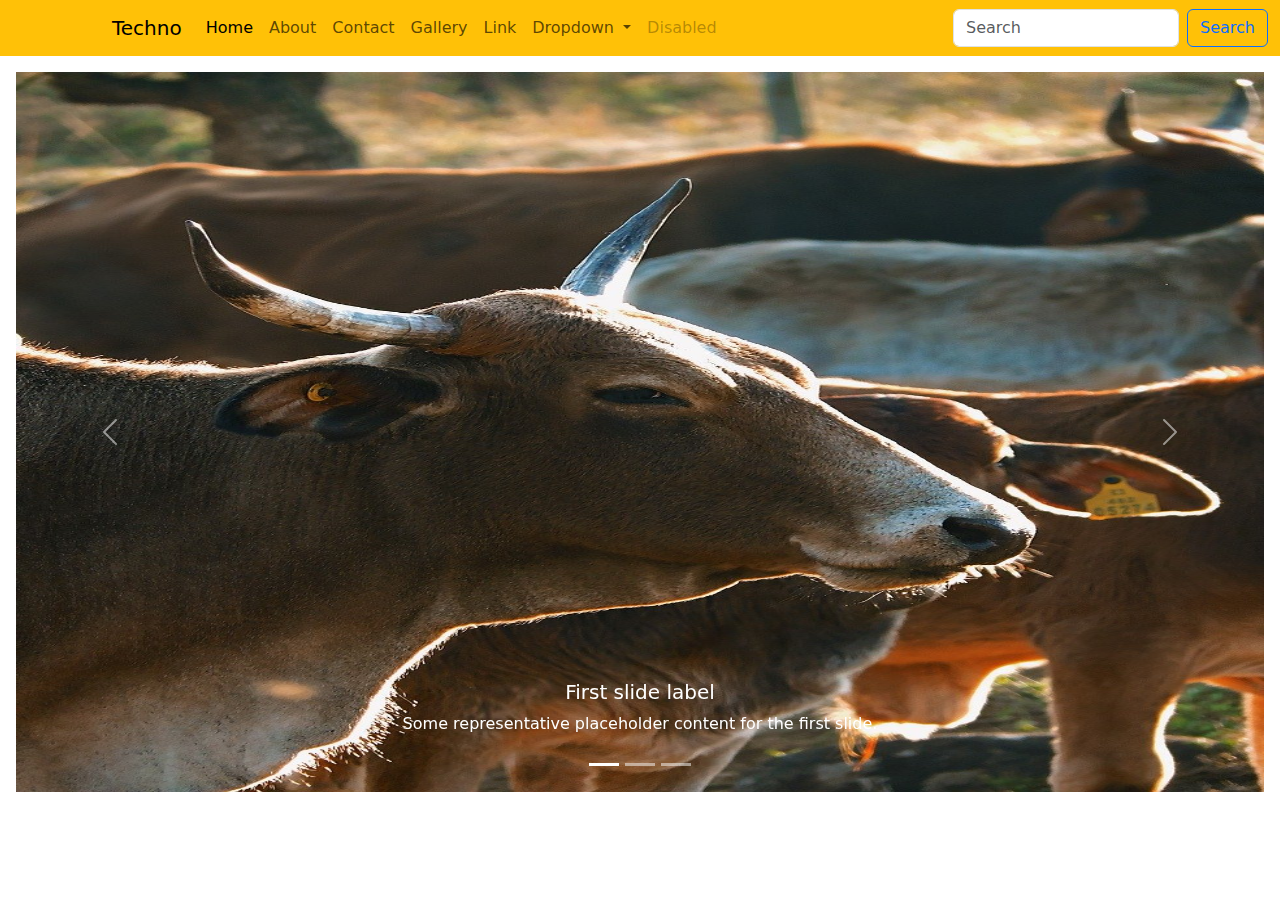
<file: index.html>
<!DOCTYPE html>
<html lang="en">
<head>
    <meta charset="UTF-8">
    <title>Home</title>
    <link rel="stylesheet" href="assets/css/main.css">
    <link rel="stylesheet" href="assets/css/bootstrap/css/bootstrap.css">
    </head>
<body>
<nav class="navbar navbar-expand-lg bg-warning mb-3">
  <div class="container-fluid">
    <a class="navbar-brand" href="#">Techno</a>
    <button class="navbar-toggler" type="button" data-bs-toggle="collapse" data-bs-target="#navbarSupportedContent" aria-controls="navbarSupportedContent" aria-expanded="false" aria-label="Toggle navigation">
      <span class="navbar-toggler-icon"></span>
    </button>
    <div class="collapse navbar-collapse" id="navbarSupportedContent">
      <ul class="navbar-nav me-auto mb-2 mb-lg-0">
        <li class="nav-item">
          <a class="nav-link active" aria-current="page" href="#">Home</a>
        </li>
          <li class="nav-item">
          <a class="nav-link" href="#">About</a>
        </li>
          <li class="nav-item">
          <a class="nav-link" href="#">Contact</a>
        </li>
          <li class="nav-item">
          <a class="nav-link" href="#">Gallery</a>
        </li>
        <li class="nav-item">
          <a class="nav-link" href="#">Link</a>
        </li>
        <li class="nav-item dropdown">
          <a class="nav-link dropdown-toggle" href="#" role="button" data-bs-toggle="dropdown" aria-expanded="false">
            Dropdown
          </a>
          <ul class="dropdown-menu">
            <li><a class="dropdown-item" href="#">Action</a></li>
            <li><a class="dropdown-item" href="#">Another action</a></li>
            <li><hr class="dropdown-divider"></li>
            <li><a class="dropdown-item" href="#">Something else here</a></li>
          </ul>
        </li>
        <li class="nav-item">
          <a class="nav-link disabled" aria-disabled="true">Disabled</a>
        </li>
      </ul>
      <form class="d-flex" role="search">
        <input class="form-control me-2" type="search" placeholder="Search" aria-label="Search"/>
        <button class="btn btn-outline-primary" type="submit">Search</button>
      </form>
    </div>
  </div>
</nav>

<div id="carouselExampleCaptions" class="carousel slide mx-3 ">
  <div class="carousel-indicators">
    <button type="button" data-bs-target="#carouselExampleCaptions" data-bs-slide-to="0" class="active" aria-current="true" aria-label="Slide 1"></button>
    <button type="button" data-bs-target="#carouselExampleCaptions" data-bs-slide-to="1" aria-label="Slide 2"></button>
    <button type="button" data-bs-target="#carouselExampleCaptions" data-bs-slide-to="2" aria-label="Slide 3"></button>
  </div>
  <div class="carousel-inner">
    <div class="carousel-item active">
      <img src="assets/images/cow.jpg" class="d-block w-100" alt="Cow">
      <div class="carousel-caption d-none d-md-block">
        <h5>First slide label</h5>
        <p>Some representative placeholder content for the first slide.</p>
      </div>
    </div>
    <div class="carousel-item">
      <img src="assets/images/doctor.png" class="d-block w-100" alt="Doctor">
      <div class="carousel-caption d-none d-md-block">
        <h5>Second slide label</h5>
        <p>Some representative placeholder content for the second slide.</p>
      </div>
    </div>
    <div class="carousel-item">
      <img src="assets/images/ambulance.jpg" class="d-block w-100" alt="Admin">
      <div class="carousel-caption d-none d-md-block">
        <h5>Third slide label</h5>
        <p>Some representative placeholder content for the third slide.</p>
      </div>
    </div>
  </div>
  <button class="carousel-control-prev" type="button" data-bs-target="#carouselExampleCaptions" data-bs-slide="prev">
    <span class="carousel-control-prev-icon" aria-hidden="true"></span>
    <span class="visually-hidden">Previous</span>
  </button>
  <button class="carousel-control-next" type="button" data-bs-target="#carouselExampleCaptions" data-bs-slide="next">
    <span class="carousel-control-next-icon" aria-hidden="true"></span>
    <span class="visually-hidden">Next</span>
  </button>
</div>


<script src="assets/css/bootstrap/js/bootstrap.js"></script>
</body>
</html>
</file>
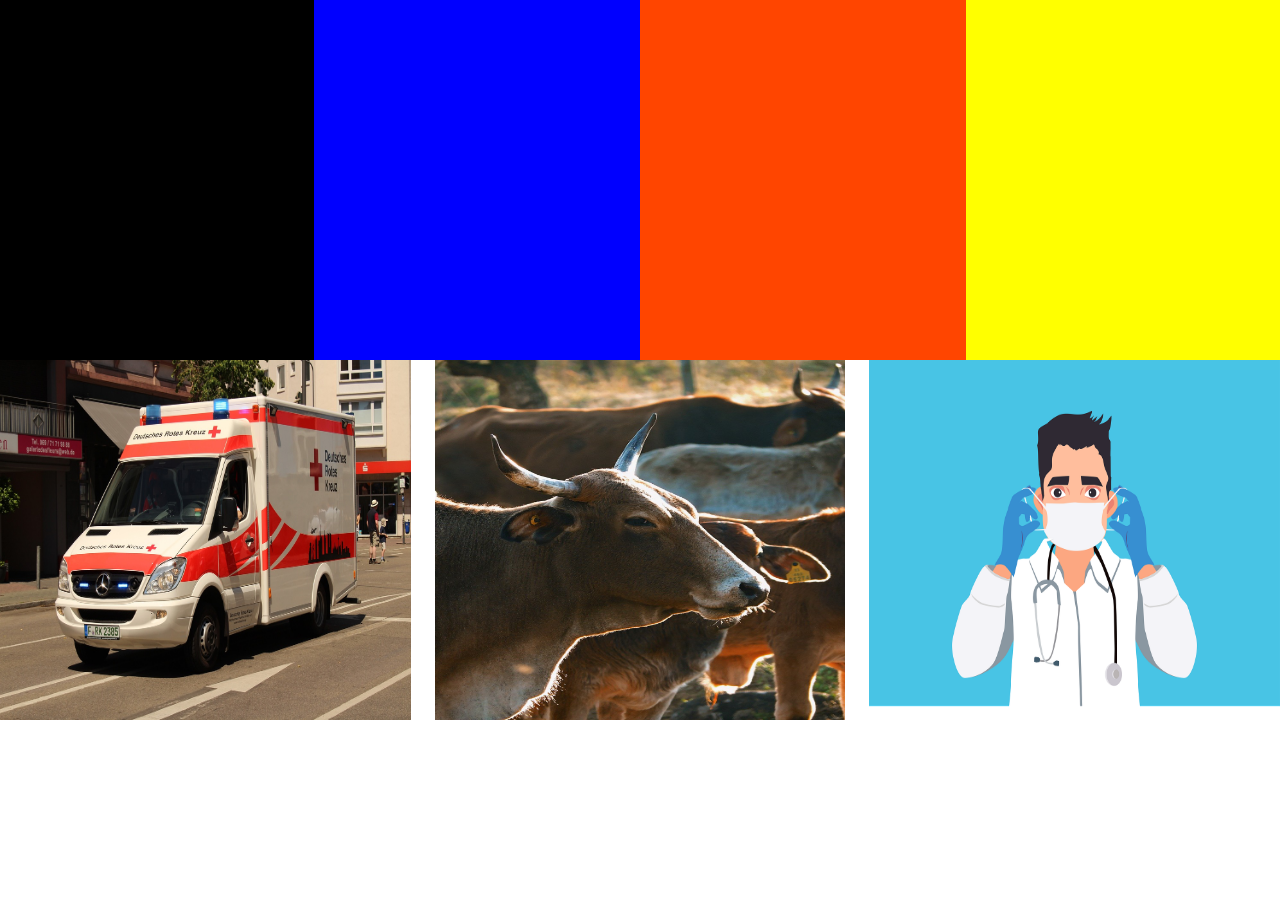
<file: about.html>
<!DOCTYPE html>
<html lang="en">
<head>
    <meta charset="UTF-8">
    <title>About - ResponsivePage</title>
    <link rel="stylesheet" href="assets/css/main.css">
    <link rel="stylesheet" href="assets/css/bootstrap/css/bootstrap.css">
</head>
<body>
<div class="row">
    <div class="one col-md-3 col-sm-3 col-3"></div>
    <div class="two col-md-3 col-sm-3 col-3"></div>
    <div class="three col-md-3 col-sm-3 col-3"></div>
    <div class="four col-md-3 col-sm-3 col-3 "></div>
</div>
<div class="row">
    <div class="col-md-4 col-sm-4"><img src="assets/images/ambulance.jpg" alt="Ambulance"></div>
    <div class="col-md-4 col-sm-4"><img src="assets/images/cow.jpg" alt="Cow"></div>
    <div class="col-md-4 col-sm-4" ><img src="assets/images/doctor.png" alt="Doctor"></div>
</div>
<script src="assets/css/bootstrap/js/bootstrap.js"></script>
</body>
</html>
</file>
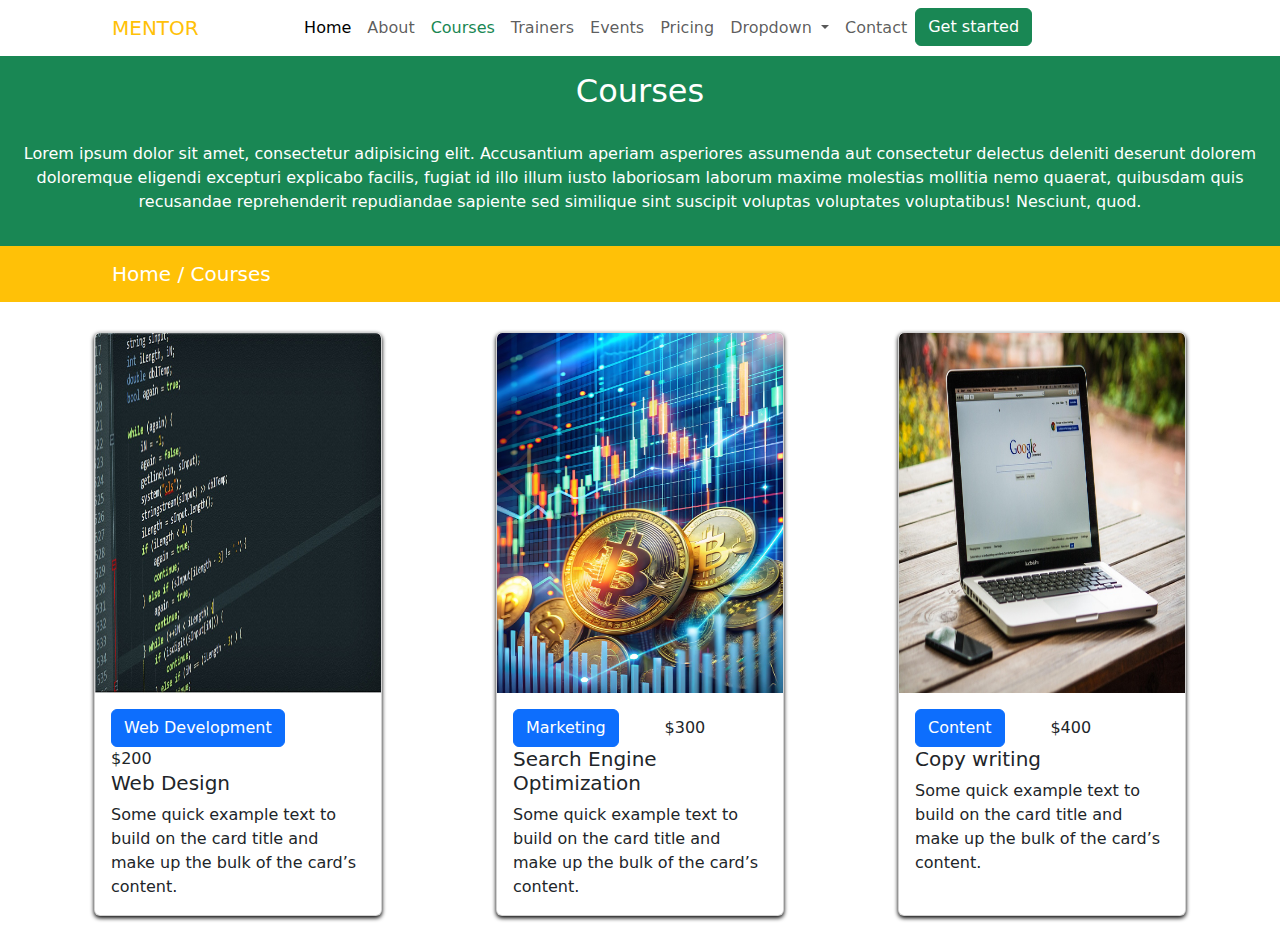
<file: mentor.html>
<!DOCTYPE html>
<html lang="en" xmlns="http://www.w3.org/1999/html">
<head>
    <meta charset="UTF-8">
    <title>Mentor - Page</title>
    <link rel="stylesheet" href="assets/css/main.css">
    <link rel="stylesheet" href="assets/css/bootstrap/css/bootstrap.css">
</head>
<body>
<nav class="navbar navbar-expand-lg bg-white">
  <div class="container-fluid">
    <a class="navbar-brand text-warning" href="#">MENTOR</a> &nbsp;&nbsp;&nbsp;&nbsp;&nbsp;&nbsp;&nbsp;&nbsp;&nbsp;&nbsp;&nbsp;&nbsp;&nbsp;&nbsp;&nbsp;&nbsp;
    <button class="navbar-toggler" type="button" data-bs-toggle="collapse" data-bs-target="#navbarSupportedContent" aria-controls="navbarSupportedContent" aria-expanded="false" aria-label="Toggle navigation">
      <span class="navbar-toggler-icon"></span>
    </button>
    <div class="collapse navbar-collapse" id="navbarSupportedContent">
      <ul class="navbar-nav me-auto mb-2 mb-lg-0">
        <li class="nav-item">
          <a class="nav-link active" aria-current="page" href="#">Home</a>
        </li>
        <li class="nav-item">
          <a class="nav-link" href="#">About</a>
        </li>
          <li class="nav-item">
          <a class="nav-link text-success" href="#">Courses</a>
        </li>
         <li class="nav-item">
          <a class="nav-link" href="#">Trainers</a>
        </li>
          <li class="nav-item">
          <a class="nav-link" href="#">Events</a>
        </li>
          <li class="nav-item">
          <a class="nav-link" href="#">Pricing</a>
        </li>
        <li class="nav-item dropdown">
          <a class="nav-link dropdown-toggle" href="#" role="button" data-bs-toggle="dropdown" aria-expanded="false">
            Dropdown
          </a>
          <ul class="dropdown-menu">
            <li><a class="dropdown-item" href="#">Action</a></li>
            <li><a class="dropdown-item" href="#">Another action</a></li>
            <li><hr class="dropdown-divider"></li>
            <li><a class="dropdown-item" href="#">Something else here</a></li>
          </ul>
        </li>
          <li class="nav-item">
          <a class="nav-link" href="#">Contact</a>
        </li>
          <li> <button type="button" class="btn btn-success">Get started</button></li>
      </ul>

    </div>
  </div>
</nav>
<nav class="navbar bg-success">
  <div class="container-fluid">
    <span class="navbar-text">
      <h2>Courses</h2> <br>
        <p>Lorem ipsum dolor sit amet, consectetur adipisicing elit. Accusantium aperiam asperiores assumenda aut consectetur delectus deleniti deserunt dolorem doloremque eligendi excepturi explicabo facilis, fugiat id illo illum iusto laboriosam laborum maxime molestias mollitia nemo quaerat, quibusdam quis recusandae reprehenderit repudiandae sapiente sed similique sint suscipit voluptas voluptates voluptatibus! Nesciunt, quod.</p>
    </span>
  </div>
</nav>
<nav class="navbar navbar-expand-lg bg-warning">
  <div class="container-fluid">
    <a class="navbar-brand text-white" href="#">Home  / Courses</a>
    <button class="navbar-toggler" type="button" data-bs-toggle="collapse" data-bs-target="#navbarText" aria-controls="navbarText" aria-expanded="false" aria-label="Toggle navigation">
      <span class="navbar-toggler-icon"></span>
    </button>
  </div>
</nav>

<div class="Card-container">

    <div class="card" style="width: 18rem;">
  <img src="assets/images/code.jpg" class="card-img-top" alt="Coding">
  <div class="card-body">
      <a href="#" class="btn btn-primary">Web Development</a>&nbsp;&nbsp;&nbsp;&nbsp;&nbsp;&nbsp;&nbsp;&nbsp;
      <label>$200</label>
    <h5 class="card-title">Web Design</h5>
    <p class="card-text">Some quick example text to build on the card title and make up the bulk of the card’s content.</p>

  </div>
</div>

    <div class="card" style="width: 18rem;">
  <img src="assets/images/marketing.jpg" class="card-img-top" alt="Bitcoin marketing">
  <div class="card-body">
      <a href="#" class="btn btn-primary">Marketing</a>&nbsp;&nbsp;&nbsp;&nbsp;&nbsp;&nbsp;&nbsp;&nbsp;
      <label>$300</label>
    <h5 class="card-title">Search Engine Optimization</h5>
    <p class="card-text">Some quick example text to build on the card title and make up the bulk of the card’s content.</p>

  </div>
</div>


    <div class="card" style="width: 18rem;">
  <img src="assets/images/laptop.jpg" class="card-img-top" alt="laptop content">
  <div class="card-body">
      <a href="#" class="btn btn-primary">Content</a>&nbsp;&nbsp;&nbsp;&nbsp;&nbsp;&nbsp;&nbsp;&nbsp;
      <label>$400</label>
    <h5 class="card-title">Copy writing</h5>
    <p class="card-text">Some quick example text to build on the card title and make up the bulk of the card’s content.</p>

  </div>
</div>
</div>



<script src="assets/css/bootstrap/js/bootstrap.js"></script>
</body>
</html>
</file>
<file: assets/css/main.css>
.carousel-inner img{
    height: 80vh;
    width: 45px;
}
.carousel p:hover{
    background-color: black;
}
.carousel h5:hover{
    color: #0a53be;
}

.one{
    background-color: black;
    height: 40vh;
}
.two{
    background-color: blue;
    height: 40vh;
}
.three{
    background-color: orangered;
    height: 40vh;
}
.four{
    background-color: yellow;
    height: 40vh;
}
.row img{
        height: 40vh;
        width: 100%;
}
.navbar{
    background-color: orangered;
}
.row{
    flex: 100%;
    height: 40vh;
}
.navbar p{
   text-align: center;
}
.navbar h2{
   text-align: center;
}
.card-container{
    display:flex;
    justify-content: space-evenly;
    flex-wrap: wrap;
    margin-top: 10px;
}
.card{
    width: fit-content;
    border-radius: 8px;
    overflow: hidden;
    box-shadow: 0 2px 4px rgba(0,0,0,2);
    margin: 20px;

}
.card img{
        height: 40vh;
        width: 100%;
}
.card a{
    align-content: center;
    text-align: center;
}
.Card-container{
    display:flex;
    justify-content: space-evenly;
    flex-wrap: wrap;
    margin-top: 10px;
}
.navbar-brand{
    margin-left: 100px;
}
.navbar h2{
    color: white;
}
.navbar p{
    color: white;
}
</file>
